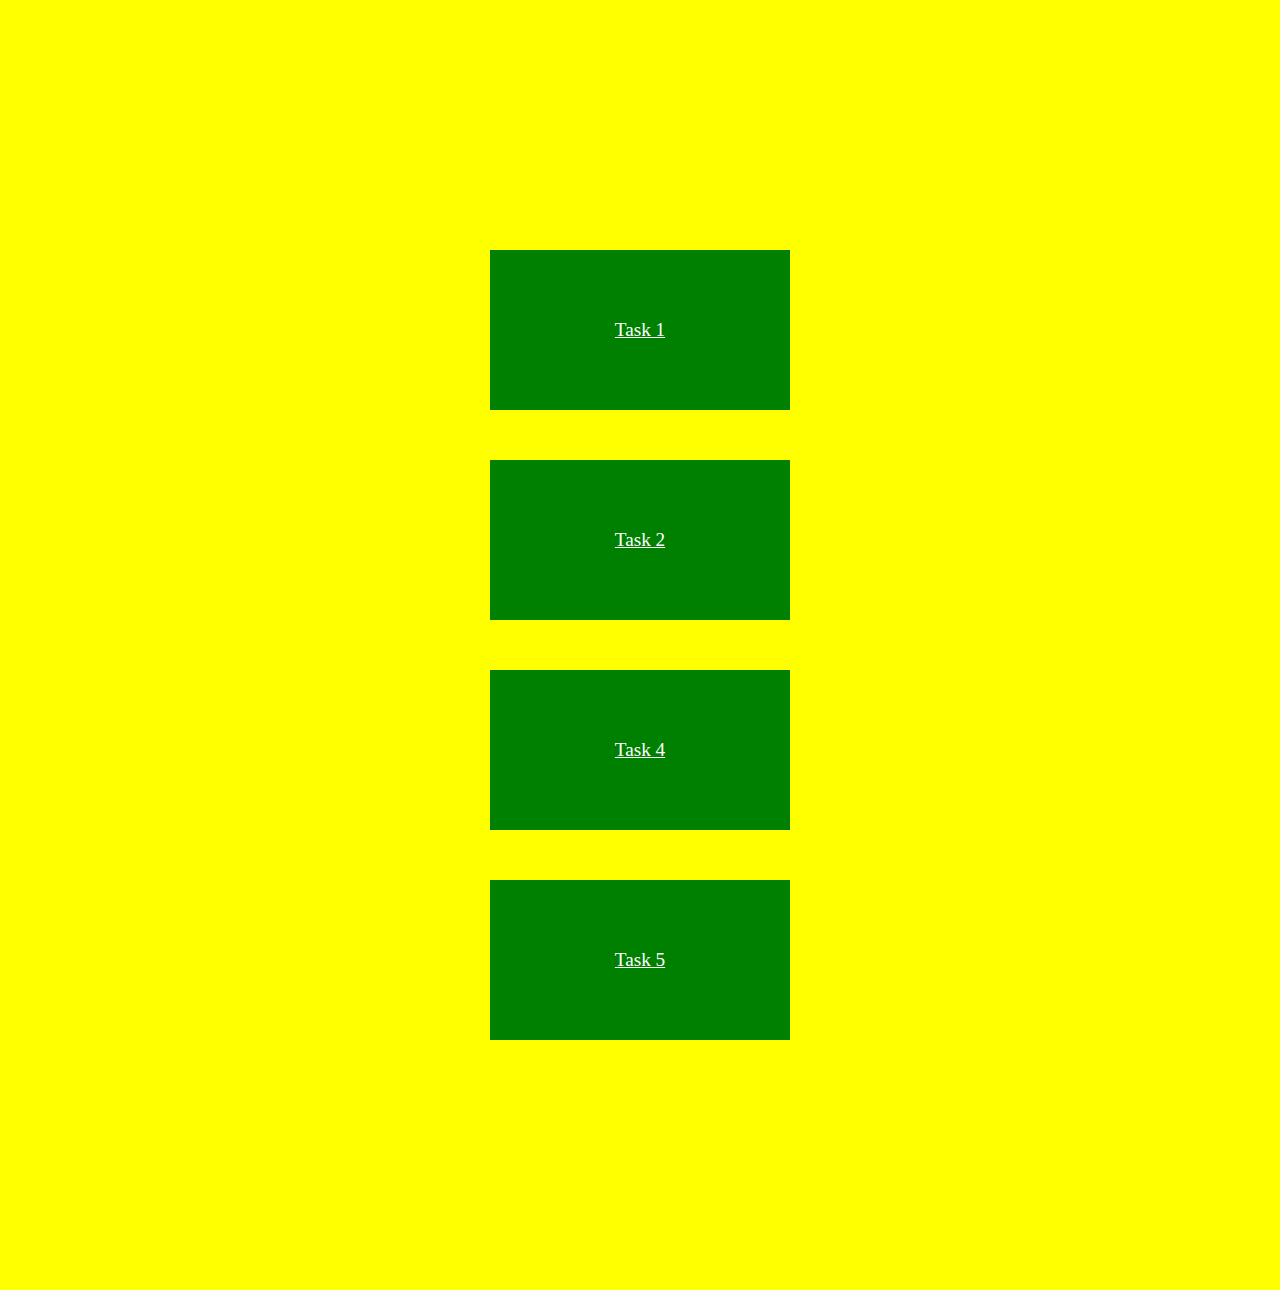
<file: index.html>
<!DOCTYPE html>
<html lang="en">
  <head>
    <meta charset="UTF-8" />
    <meta http-equiv="X-UA-Compatible" content="IE=edge" />
    <meta name="viewport" content="width=device-width, initial-scale=1.0" />
    <title>front page</title>
    <link rel="stylesheet" href="css/style.css" />
  </head>
  <body>
    <div id="container">
      <div class="boxes first">
        <a href="task-1/index.html">Task 1</a>
      </div>
      <div class="boxes second">
        <a href="task-2/index.html">Task 2</a>
      </div>
      <div class="boxes third">
        <a href="task-4/index.html">Task 4</a>
      </div>
      <div class="boxes four">
        <a href="task-5/index.html">Task 5</a>
      </div>
    </div>
  </body>
</html>
</file>
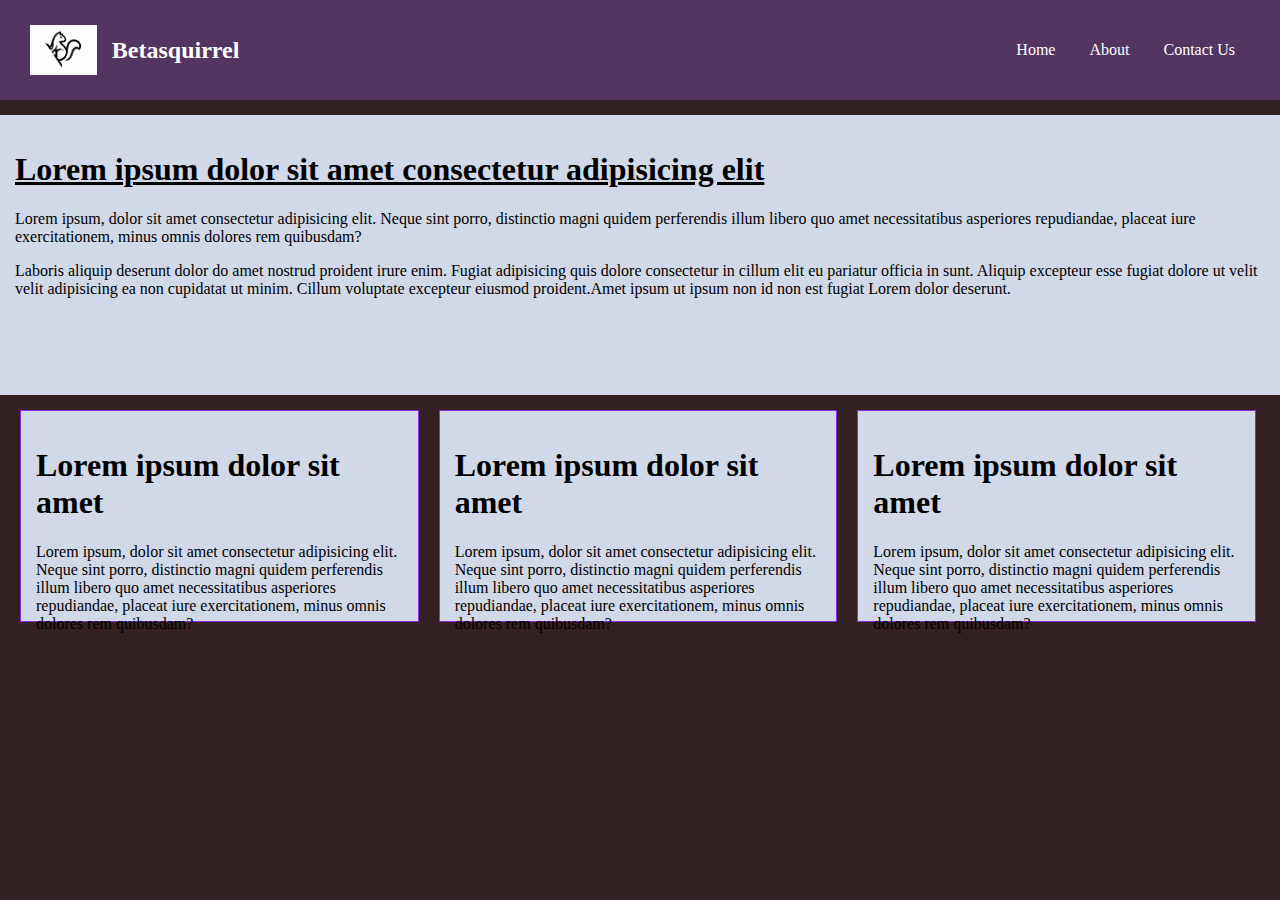
<file: task-1/index.html>
<!DOCTYPE html>
<html lang="en">
  <head>
    <meta charset="UTF-8" />
    <meta http-equiv="X-UA-Compatible" content="IE=edge" />
    <meta name="viewport" content="width=device-width, initial-scale=1.0" />
    <title>Task 1</title>
    <link rel="stylesheet" href="css/style.css" />
  </head>
  <body>
    <div id="navbar">
      <div class="left">
        <img src="images/task1.jpg" alt="logo" />
        <h2>Betasquirrel</h2>
      </div>
      <div class="right">
        <nav>
          <a href="#">Home</a>
          <a href="#">About</a>
          <a href="#">Contact Us</a>
        </nav>
      </div>
    </div>
    <div id="main-container">
      <h1>Lorem ipsum dolor sit amet consectetur adipisicing elit</h1>
      <p>
        Lorem ipsum, dolor sit amet consectetur adipisicing elit. Neque sint
        porro, distinctio magni quidem perferendis illum libero quo amet
        necessitatibus asperiores repudiandae, placeat iure exercitationem,
        minus omnis dolores rem quibusdam?
      </p>
      <p>
        Laboris aliquip deserunt dolor do amet nostrud proident irure enim.
        Fugiat adipisicing quis dolore consectetur in cillum elit eu pariatur
        officia in sunt. Aliquip excepteur esse fugiat dolore ut velit velit
        adipisicing ea non cupidatat ut minim. Cillum voluptate excepteur
        eiusmod proident.Amet ipsum ut ipsum non id non est fugiat Lorem dolor
        deserunt.
      </p>
    </div>
    <div class="boxes m-r m-l first">
      <h1>Lorem ipsum dolor sit amet</h1>
      <p>
        Lorem ipsum, dolor sit amet consectetur adipisicing elit. Neque sint
        porro, distinctio magni quidem perferendis illum libero quo amet
        necessitatibus asperiores repudiandae, placeat iure exercitationem,
        minus omnis dolores rem quibusdam?
      </p>
    </div>
    <div class="boxes m-r second">
      <h1>Lorem ipsum dolor sit amet</h1>
      <p>
        Lorem ipsum, dolor sit amet consectetur adipisicing elit. Neque sint
        porro, distinctio magni quidem perferendis illum libero quo amet
        necessitatibus asperiores repudiandae, placeat iure exercitationem,
        minus omnis dolores rem quibusdam?
      </p>
    </div>
    <div class="boxes third">
      <h1>Lorem ipsum dolor sit amet</h1>
      <p>
        Lorem ipsum, dolor sit amet consectetur adipisicing elit. Neque sint
        porro, distinctio magni quidem perferendis illum libero quo amet
        necessitatibus asperiores repudiandae, placeat iure exercitationem,
        minus omnis dolores rem quibusdam?
      </p>
    </div>
  </body>
</html>
</file>
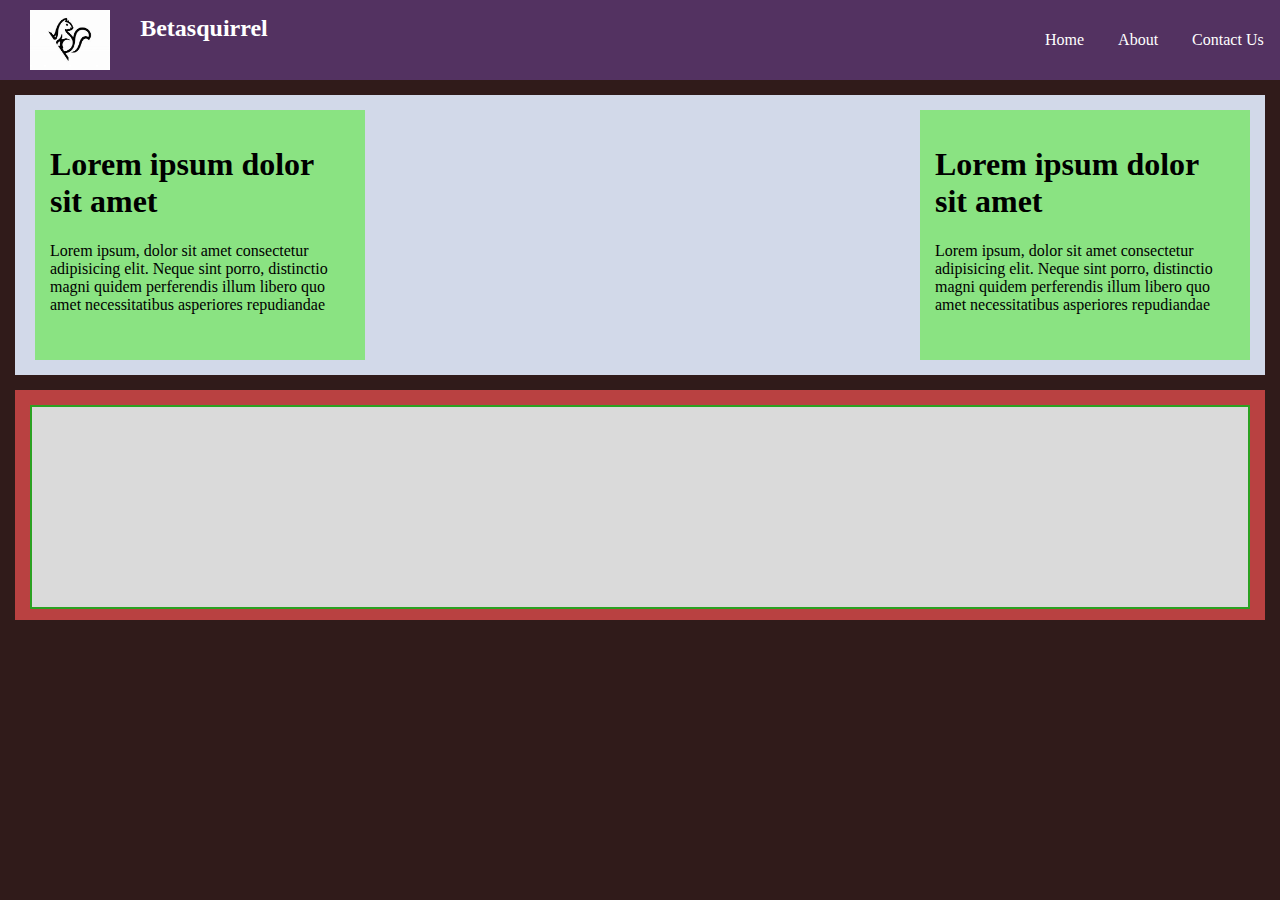
<file: task-2/index.html>
<!DOCTYPE html>
<html lang="en">
  <head>
    <meta charset="UTF-8" />
    <meta http-equiv="X-UA-Compatible" content="IE=edge" />
    <meta name="viewport" content="width=device-width, initial-scale=1.0" />
    <title>Task2</title>
    <link rel="stylesheet" href="css/style.css" />
  </head>
  <body>
    <div id="navbar">
      <div id="logo-container">
        <img src="images/task2.jpg" alt="logo" />
        <h2>Betasquirrel</h2>
      </div>
      <div id="menu-container">
        <nav>
          <a href="#">Home</a>
          <a href="#">About</a>
          <a href="#">Contact Us</a>
        </nav>
      </div>
    </div>
    <div id="main-container">
      <div class="boxes first content-1">
        <h1>Lorem ipsum dolor sit amet</h1>
        <p>
          Lorem ipsum, dolor sit amet consectetur adipisicing elit. Neque sint
          porro, distinctio magni quidem perferendis illum libero quo amet
          necessitatibus asperiores repudiandae
        </p>
      </div>
      <div class="boxes second content-2">
        <h1>Lorem ipsum dolor sit amet</h1>
        <p>
          Lorem ipsum, dolor sit amet consectetur adipisicing elit. Neque sint
          porro, distinctio magni quidem perferendis illum libero quo amet
          necessitatibus asperiores repudiandae
        </p>
      </div>
    </div>
    <div id="secondary-container">
      <div id="inner-container"></div>
    </div>
  </body>
</html>
</file>
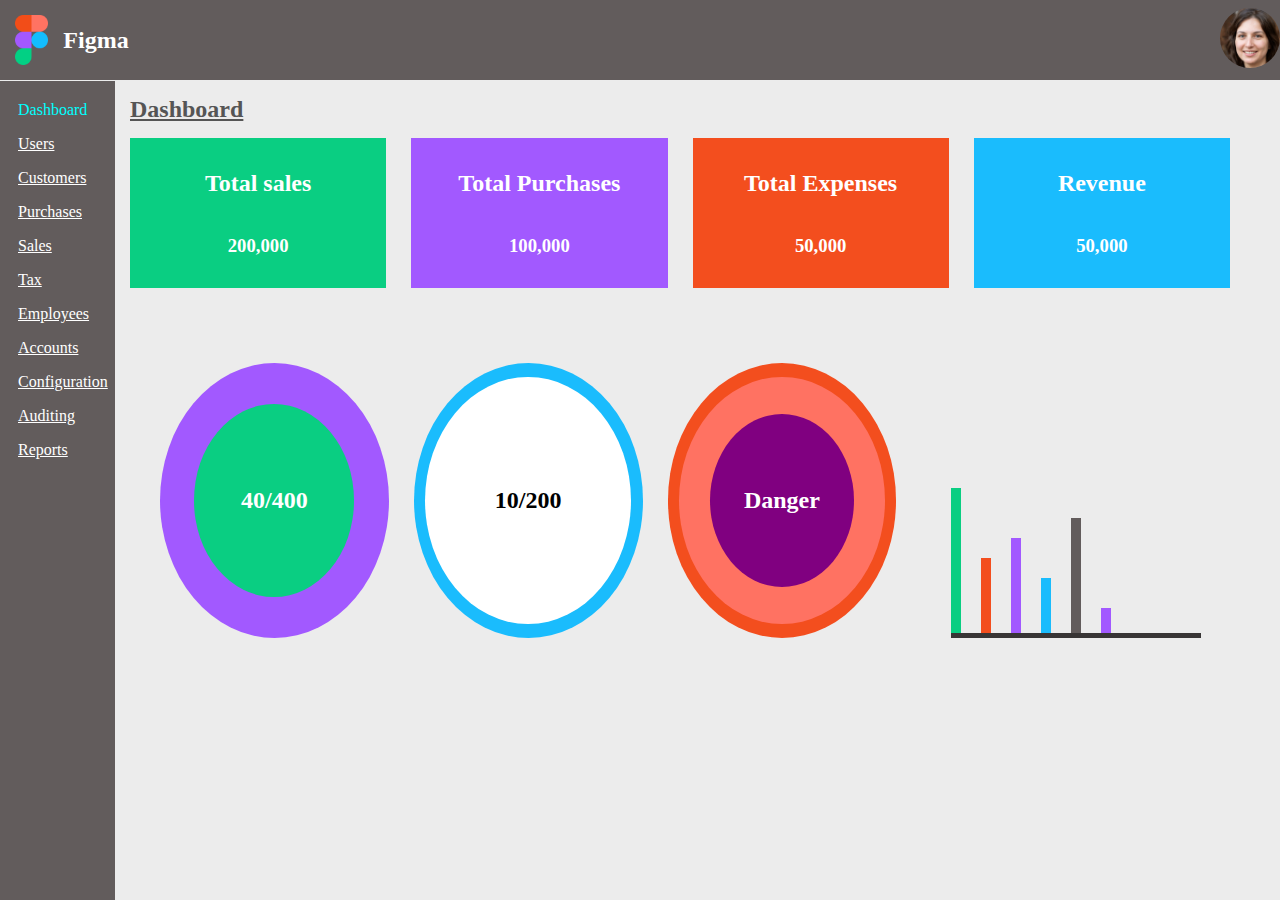
<file: task-4/index.html>
<!DOCTYPE html>
<html lang="en">
  <head>
    <meta charset="UTF-8" />
    <meta http-equiv="X-UA-Compatible" content="IE=edge" />
    <meta name="viewport" content="width=device-width, initial-scale=1.0" />
    <title>task4</title>
    <link rel="stylesheet" href="css/style.css" />
  </head>
  <body>
    <div id="navbar">
      <div id="logo-container">
        <img src="images/figma.png" alt="logo" />
        <h2>Figma</h2>
      </div>
      <div id="profile-container">
        <img src="images/profile.jpg" alt="profile " />
      </div>
    </div>
    <div class="main">
      <div id="sidebar">
        <nav>
          <a href="# " class="active">Dashboard</a>
          <a href="#">Users</a>
          <a href="#">Customers</a>
          <a href="#">Purchases</a>
          <a href="#">Sales</a>
          <a href="#">Tax</a>
          <a href="#">Employees</a>
          <a href="#">Accounts</a>
          <a href="#">Configuration</a>
          <a href="#">Auditing</a>
          <a href="#">Reports</a>
        </nav>
      </div>
      <div id="container">
        <h2>Dashboard</h2>
        <div id="tile-container">
          <div class="tile green-bg">
            <h2>Total sales</h2>
            <h3>200,000</h3>
          </div>
          <div class="tile purple-bg">
            <h2>Total Purchases</h2>
            <h3>100,000</h3>
          </div>
          <div class="tile red-bg">
            <h2>Total Expenses</h2>
            <h3>50,000</h3>
          </div>
          <div class="tile cyan-bg">
            <h2>Revenue</h2>
            <h3>50,000</h3>
          </div>
        </div>
        <div id="circle-container">
          <div class="circle purple-bg">
            <div class="inner1 green-bg">
              <h2>40/400</h2>
            </div>
          </div>
          <div class="circle cyan-bg">
            <div class="inner2">
              <h2>10/200</h2>
            </div>
          </div>
          <div class="circle red-bg">
            <div class="inner3">
              <div class="inner4">
                <h2>Danger</h2>
              </div>
            </div>
          </div>
          <div class="chart">
            <div class="bar green-bg one"></div>
            <div class="bar red-bg two"></div>
            <div class="bar purple-bg three"></div>
            <div class="bar cyan-bg four"></div>
            <div class="bar green-bg five"></div>
            <div class="bar purple-bg six"></div>
            <div class="line"></div>
          </div>
        </div>
      </div>
    </div>
  </body>
</html>
</file>
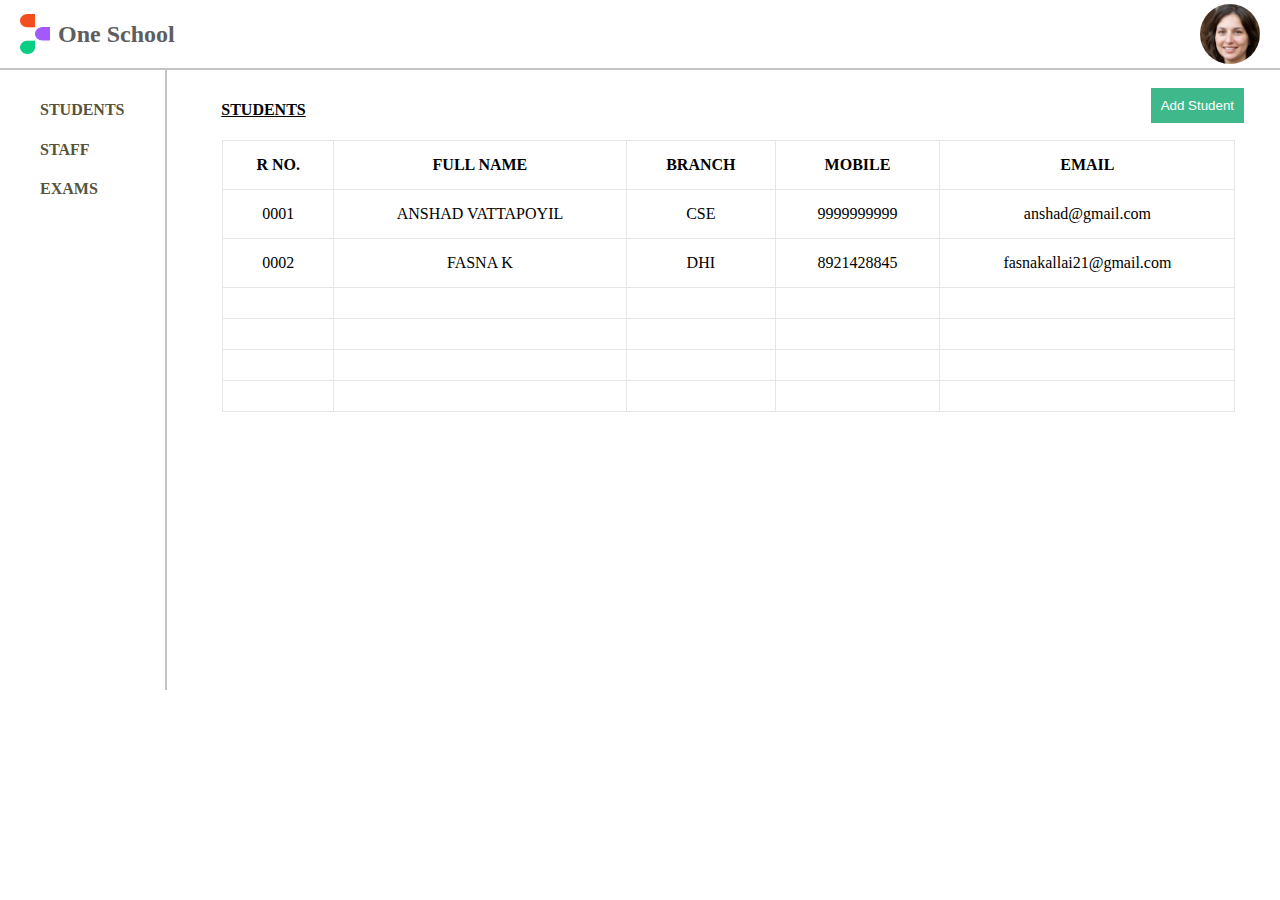
<file: task-5/index.html>
<!DOCTYPE html>
<html lang="en">
  <head>
    <meta charset="UTF-8" />
    <meta http-equiv="X-UA-Compatible" content="IE=edge" />
    <meta name="viewport" content="width=device-width, initial-scale=1.0" />
    <title>Document</title>
    <link rel="stylesheet" href="css/style.css" />
  </head>
  <body>
    <nav>
      <div class="left-nav img">
        <img src="images/logo.png" alt="logoimge" />
        <h2>One School</h2>
      </div>
      <div class="right-nav img">
        <img src="images/profile.jpg" alt="logoimge" />
      </div>
    </nav>
    <div class="main-container">
      <div class="side-container">
        <ul>
          <li><h4>STUDENTS</h4></li>
          <li><h4>STAFF</h4></li>
          <li><h4>EXAMS</h4></li>
        </ul>
      </div>
      <div class="right-container">
        <div class="second-nav">
          <div class="nav2-left">
            <h4>STUDENTS</h4>
          </div>
          <div class="nav2-right">
            <button
              class="add"
              type="button"
              onclick="document.location='/task-5/student.html'"
            >
              Add Student
            </button>
          </div>
        </div>
        <div class="main-table">
          <table>
            <tr>
              <th>R NO.</th>
              <th>FULL NAME</th>
              <th>BRANCH</th>
              <th>MOBILE</th>
              <th>EMAIL</th>
            </tr>
            <tr>
              <td>0001</td>
              <td>ANSHAD VATTAPOYIL</td>
              <td>CSE</td>
              <td>9999999999</td>
              <td>anshad@gmail.com</td>
            </tr>
            <tr>
              <td>0002</td>
              <td>FASNA K</td>
              <td>DHI</td>
              <td>8921428845</td>
              <td>fasnakallai21@gmail.com</td>
            </tr>
            <tr>
              <td></td>
              <td></td>
              <td></td>
              <td></td>
              <td></td>
            </tr>
            <tr>
              <td></td>
              <td></td>
              <td></td>
              <td></td>
              <td></td>
            </tr>
            <tr>
              <td></td>
              <td></td>
              <td></td>
              <td></td>
              <td></td>
            </tr>
            <tr>
              <td></td>
              <td></td>
              <td></td>
              <td></td>
              <td></td>
            </tr>
          </table>
        </div>
      </div>
    </div>
  </body>
</html>
</file>
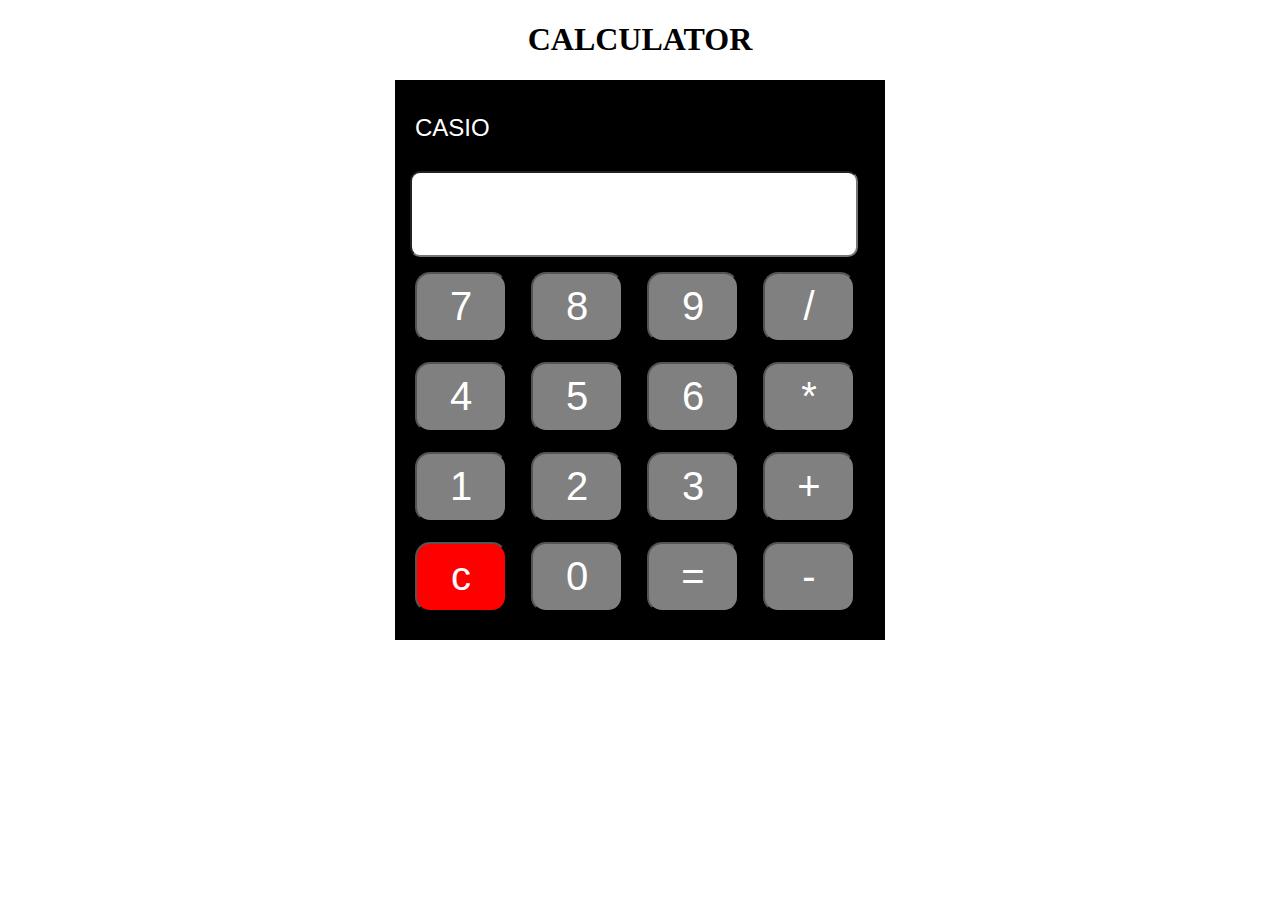
<file: task-6/index.html>
<!DOCTYPE html>
<html lang="en">
  <head>
    <meta charset="UTF-8" />
    <meta http-equiv="X-UA-Compatible" content="IE=edge" />
    <meta name="viewport" content="width=device-width, initial-scale=1.0" />
    <link rel="stylesheet" href="style.css" />
    <title>Calculator</title>
  </head>
  <body>
    <h1>CALCULATOR</h1>
    <div class="container">
      <form action="">
        <p>CASIO</p>
        <input type="text" id="screen" />
        <br />
        <input
          class="button number"
          type="button"
          value="7"
          onclick="btnclick(value)"
        />
        <input
          class="button number"
          type="button"
          value="8"
          onclick="btnclick(value)"
        />
        <input
          class="button number"
          type="button"
          value="9"
          onclick="btnclick(value)"
        />
        <input
          class="button operator"
          type="button"
          value="/"
          onclick="btnclick(value)"
        />
        <br />
        <input
          class="button number"
          type="button"
          value="4"
          onclick="btnclick(value)"
        />
        <input
          class="button number"
          type="button"
          value="5"
          onclick="btnclick(value)"
        />
        <input
          class="button number"
          type="button"
          value="6"
          onclick="btnclick(value)"
        />
        <input
          class="button operator"
          type="button"
          value="*"
          onclick="btnclick(value)"
        />
        <br />
        <input
          class="button number"
          type="button"
          value="1"
          onclick="btnclick(value)"
        />
        <input
          class="button number"
          type="button"
          value="2"
          onclick="btnclick(value)"
        />
        <input
          class="button number"
          type="button"
          value="3"
          onclick="btnclick(value)"
        />
        <input
          class="button operator"
          type="button"
          value="+"
          onclick="btnclick(value)"
        />
        <br />
        <input
          class="button clear"
          type="button"
          value="c"
          onclick="clear screen"
        />
        <input
          class="button number"
          type="button"
          value="0"
          onclick="btnclick(value)"
        />
        <input class="button result" type="button" value="=" />
        <input
          class="button operator"
          type="button"
          value="-"
          onclick="btnclick(value)"
        />
        <br />
      </form>
    </div>

    <script src="calc.js"></script>
  </body>
</html>
</file>
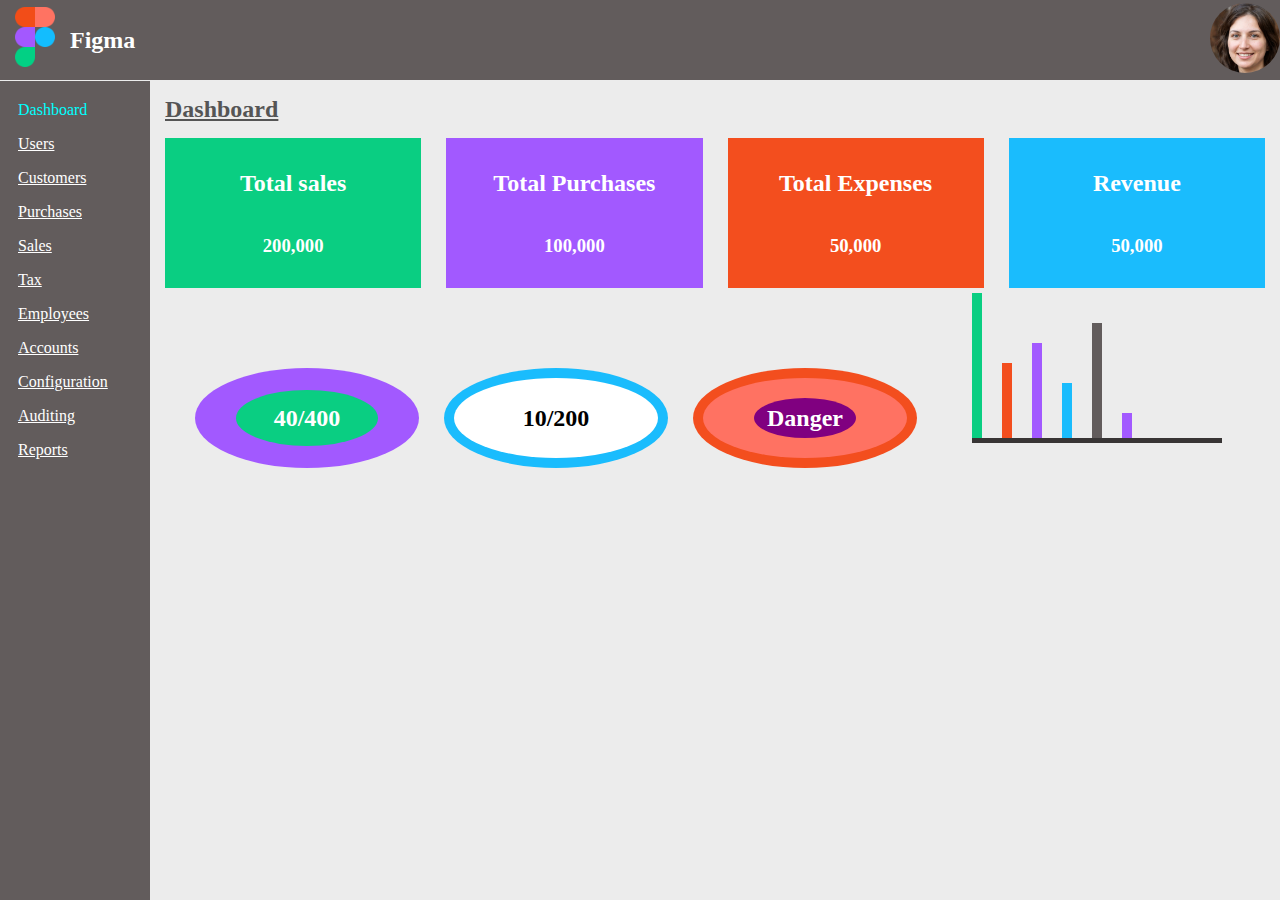
<file: task4/index.html>
<!DOCTYPE html>
<html lang="en">
  <head>
    <meta charset="UTF-8" />
    <meta http-equiv="X-UA-Compatible" content="IE=edge" />
    <meta name="viewport" content="width=device-width, initial-scale=1.0" />
    <title>task4</title>
    <link rel="stylesheet" href="css/task4.css" />
  </head>
  <body>
    <div id="navbar">
      <div id="logo-container">
        <img src="images/figma.png" alt="logo" />
        <h2>Figma</h2>
      </div>
      <div id="profile-container">
        <img src="images/profile.jpg" alt="profile " />
      </div>
    </div>
    <div class="main">
      <div id="sidebar">
        <nav>
          <a href="# " class="active">Dashboard</a>
          <a href="#">Users</a>
          <a href="#">Customers</a>
          <a href="#">Purchases</a>
          <a href="#">Sales</a>
          <a href="#">Tax</a>
          <a href="#">Employees</a>
          <a href="#">Accounts</a>
          <a href="#">Configuration</a>
          <a href="#">Auditing</a>
          <a href="#">Reports</a>
        </nav>
      </div>
      <div id="container">
        <h2>Dashboard</h2>
        <div id="tile-container">
          <div class="tile green-bg">
            <h2>Total sales</h2>
            <h3>200,000</h3>
          </div>
          <div class="tile purple-bg">
            <h2>Total Purchases</h2>
            <h3>100,000</h3>
          </div>
          <div class="tile red-bg">
            <h2>Total Expenses</h2>
            <h3>50,000</h3>
          </div>
          <div class="tile cyan-bg">
            <h2>Revenue</h2>
            <h3>50,000</h3>
          </div>
        </div>
        <div id="circle-container">
          <div class="circle purple-bg">
            <div class="inner1 green-bg">
              <h2>40/400</h2>
            </div>
          </div>
          <div class="circle cyan-bg">
            <div class="inner2">
              <h2>10/200</h2>
            </div>
          </div>
          <div class="circle red-bg">
            <div class="inner3">
              <div class="inner4">
                <h2>Danger</h2>
              </div>
            </div>
          </div>
          <div class="chart">
            <div class="bar green-bg one"></div>
            <div class="bar red-bg two"></div>
            <div class="bar purple-bg three"></div>
            <div class="bar cyan-bg four"></div>
            <div class="bar green-bg five"></div>
            <div class="bar purple-bg six"></div>
            <div class="line"></div>
          </div>
        </div>
      </div>
    </div>
  </body>
</html>
</file>
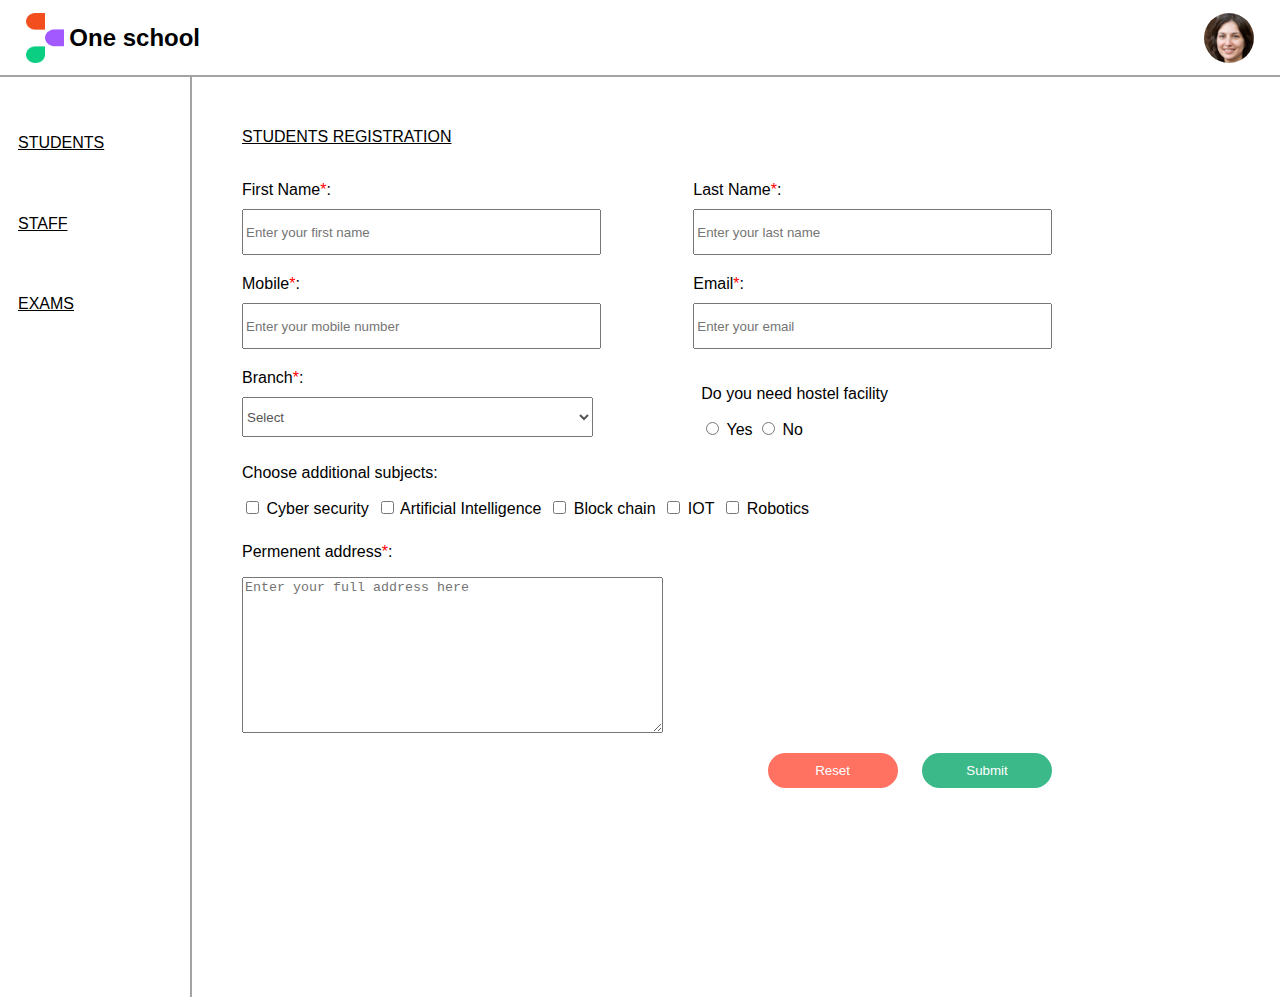
<file: task-5/admission.html>
<!DOCTYPE html>
<html lang="en">
  <head>
    <meta charset="UTF-8" />
    <meta http-equiv="X-UA-Compatible" content="IE=edge" />
    <meta name="viewport" content="width=device-width, initial-scale=1.0" />
    <link rel="stylesheet" href="css/admission.css" />
    <title>Application</title>
  </head>
  <body>
    <nav>
      <div id="nav-left">
        <img src="images/logo.png" alt="logo" />
        <h2>One school</h2>
      </div>
      <div id="nav-right"><img src="images/profile.jpg" alt="profile" /></div>
    </nav>
    <div id="main-container">
      <div id="side-container">
        <ul>
          <li><h4>STUDENTS</h4></li>
          <li><h4>STAFF</h4></li>
          <li><h4>EXAMS</h4></li>
        </ul>
      </div>
      <div id="sub-main">
        <div id="main">
          <div id="form-h"><h4>STUDENTS REGISTRATION</h4></div>
          <form action="#">
            <div class="form-sec-1">
              <div class="form-sec-1-left">
                <div class="sec-1-name">
                  <label for="name">First Name<span>*</span>:</label>
                </div>
                <div class="input-div">
                  <input
                    type="text"
                    id="name"
                    placeholder="Enter your first name"
                  />
                </div>
              </div>
              <div class="form-sec-1-right">
                <div class="sec-1-last">
                  <label for="lastname">Last Name<span>*</span>:</label>
                </div>
                <div>
                  <input
                    type="text"
                    id="lastname"
                    placeholder="Enter your last name"
                  />
                </div>
              </div>
            </div>
            <div class="form-sec-2">
              <div class="form-sec-2-left">
                <div class="sec-2-mobile">
                  <label for="mobile">Mobile<span>*</span>:</label>
                </div>
                <div>
                  <input
                    type="tel"
                    id="mobile"
                    placeholder="Enter your mobile number"
                  />
                </div>
              </div>
              <div class="form-sec-2-right">
                <div class="sec-2-email">
                  <label for="email">Email<span>*</span>:</label>
                </div>
                <div>
                  <input
                    type="email"
                    id="email"
                    placeholder="Enter your email"
                  />
                </div>
              </div>
            </div>
            <div class="form-sec-3">
              <div class="form-sec-3-left">
                <div class="sec-3-branch">
                  <label for="mobile">Branch<span>*</span>:</label>
                </div>
                <div>
                  <select name="Branch" id="Branch">
                    <option value="Select" disabled selected>Select</option>
                    <option value="Mechanical">Mechanical</option>
                    <option value="Civil">Civil</option>
                    <option value="Aeronautical">Aeronautical</option>
                    <option value="Computer science">Computer science</option>
                  </select>
                </div>
              </div>
              <div class="form-sec-3-right">
                <div>
                  <p>Do you need hostel facility</p>
                </div>
                <div>
                  <input type="radio" id="yes" name="hostel" value="yes" />
                  <label for="yes">Yes</label>
                  <input type="radio" id="no" name="hostel" value="no" />
                  <label for="no">No</label>
                </div>
              </div>
            </div>
            <div class="check-box">
              <div><p>Choose additional subjects:</p></div>
              <div class="check">
                <div>
                  <input
                    type="checkbox"
                    id="cyber"
                    name="cyber"
                    value="cyber"
                  />
                  <label for="Cyber">Cyber security</label>
                </div>
                <div>
                  <input
                    type="checkbox"
                    id="Artificial Intelligence"
                    name="Artificial Intelligence"
                    value="Artificial Intelligence"
                  />
                  <label for="Artificial Intelligence">
                    Artificial Intelligence</label
                  >
                </div>
                <div>
                  <input
                    type="checkbox"
                    id="Block chain"
                    name="Block chain"
                    value="Block chain"
                  />
                  <label for="Block chain"> Block chain</label>
                </div>
                <div>
                  <input type="checkbox" id="IOT" name="IOT" value="IOT" />
                  <label for="IOT">IOT</label>
                </div>
                <div>
                  <input
                    type="checkbox"
                    id="Robotics"
                    name="Robotics"
                    value="Robotics"
                  />
                  <label for="Robotics"> Robotics</label>
                </div>
              </div>
            </div>
            <div class="address">
              <div><p>Permenent address<span>*</span>:</p></div>
              <div>
                <textarea
                  name="address"
                  id="address"
                  cols="50"
                  rows="10"
                  placeholder="Enter your full address here"
                ></textarea>
              </div>
            </div>
            <div class="btn">
              <input type="reset" value="Reset" />
              <input type="submit" value="Submit" />
            </div>
          </form>
        </div>
      </div>
    </div>
  </body>
</html>
</file>
<file: css/style.css>
body {
  background-color: yellow;
  margin: 0 auto;
  justify-content: center;
  display: flex;
  align-items: center;
  padding: 200px;
}
#main-container {
  background-color: #d1d8e8;
  height: 250px;
  width: 350px;
  border: 2px solid green;
  justify-content: space-between;
}
.boxes {
  margin: 50px;
  display: flex;
  flex-direction: column;
  align-items: center;
  justify-content: center;
}
a {
  color: white;
  height: 160px;
  width: 300px;
  background-color: green;
  text-decoration: underline;
  flex-direction: column;
  font-size: larger;
  justify-content: center;
  display: flex;
  align-items: center;
}
</file>
<file: task-1/css/style.css>
body {
  background-color: #332121;
  margin: 0 auto;
}
#navbar {
  background-color: #543561;
  height: 70px;
  margin-bottom: 15px;
  display: flex;
  align-items: center;
  justify-content: space-between;
}
#main-container {
  background-color: #d1d8e8;
  height: 250px;
  margin-bottom: 15px;
}
.boxes {
  background-color: #d1d8e8;
  height: 180px;
  border: 1px solid blueviolet;
  width: calc((100vw / 3) - 60px);
  float: left;
  margin-bottom: 15px;
}
.m-l {
  margin-left: 20px;
}
.m-r {
  margin-right: 20px;
}
div {
  padding: 15px;
}
#main-container h1 {
  text-decoration: underline;
}
.left {
  float: left;
  display: flex;
  justify-content: center;
  align-items: center;
}
.right {
  float: right;
}
.left img {
  height: 50px;
  padding-right: 15px;
}
.left h2 {
  display: inline;
  color: white;
}
.right a {
  color: white;
  padding: 15px;
  text-decoration: none;
}
@media only screen and (max-width: 620px) {
  .right a {
    display: none;
  }
  .boxes {
    width: calc(100vw - 40px);
    margin: 0 5px 5px 5px;
    height: auto;
  }
  #main-container {
    height: auto;
  }
}
@media only screen and (min-width: 621px) and (max-width: 900px) {
  .right a {
    display: none;
  }
  .boxes.first {
    width: calc(100vw - 15px);
    margin-left: 0;
    margin-right: 0;
  }
  .boxes.second,
  .boxes.third {
    width: calc((100vw / 2) - 45px);
  }
  #main-container {
    height: auto;
  }
}
</file>
<file: task-2/css/style.css>
body {
  background-color: #301b1a;
  margin: 0;
}
#navbar {
  background-color: #533261;
  height: 80px;
  margin-bottom: 15px;
  display: flex;
  align-items: center;
  justify-content: space-between;
}
#logo-container {
  width: 300px;
  float: left;
  display: flex;
  justify-content: flex-start;
  padding: 15px;
}
#logo-container img {
  height: 60px;
  margin-right: 15px;
  padding: 15px;
}
#logo-container h2 {
  display: inline-block;
  color: white;
}
#menu-container {
  width: 250px;
  float: right;
}
#menu-container a {
  color: white;
  text-decoration: none;
  padding: 15px;
}
#main-container {
  background-color: #d2d9e9;
  height: 250px;
  margin: 15px;
  padding: 15px;
  display: flex;
  justify-content: space-between;
}
.boxes {
  background-color: #8ae382;
  width: 300px;
  padding: 15px;
  float: left;
}
#secondary-container {
  background-color: #b94141;
  height: 200px;
  margin: 0 15px 15px 15px;
  padding: 15px;
}
#inner-container {
  background-color: #dadada;
  height: 200px;
  margin-bottom: 15px;
  border: 2px solid #2ca122;
  overflow-x: hidden;
  overflow-y: auto;
}
.first {
  margin-right: 40px;
  margin-left: 5px;
}
.second {
  margin-left: 70px;
}
.left {
  float: left;
  display: flex;
  align-self: center;
}
.right {
  float: right;
  display: flex;
  align-self: center;
}
.left img {
  height: 50px;
  padding: 15px;
}
.left h2 {
  display: inline;
  color: white;
}
.right a {
  color: white;
  padding: 10px;
  display: inline;
  text-decoration: none;
}
@media only screen and (max-width: 621) {
  .menu-container a {
    display: none;
  }
  .boxes {
    width: calc(100% - 30px);
    margin-bottom: 15px;
  }
  .boxes:last-child {
    margin-bottom: 0;
  }
  #main-container {
    display: block;
    height: auto;
  }
}
</file>
<file: task-4/css/style.css>
body {
  background-color: #ececec;
  margin: 0 auto;
}
#navbar {
  background-color: #625c5c;
  height: 80px;
  display: flex;
  align-items: center;
  justify-content: space-between;
  border-bottom: 1px solid #ececec;
}
#logo-container {
  height: 30px;
  float: left;
  display: flex;
  align-items: center;
  justify-content: flex-start;
  padding: 15px;
}
#logo-container img {
  height: 50px;
  margin-right: 15px;
}
#logo-container h2 {
  display: inline-block;
  color: white;
}
#profile-container {
  width: auto;
  float: right;
}
#profile-container > img {
  height: 60px;
  border-radius: 50%;
}
.main {
  height: calc(100vh - 81px);
  width: 100%;
  position: relative;
}
#sidebar {
  background-color: #625c5c;
  height: 100%;
  width: 115px;
  float: left;
}
#container > h2 {
  color: #555;
  margin: 0 0 15px 0;
  text-decoration: underline;
}
#container {
  padding: 15px;
  float: left;
  width: calc(100vw - 180px);
}
.green-bg {
  background-color: #0ace82;
}
.purple-bg {
  background-color: #a259ff;
}
.red-bg {
  background-color: #f34e1e;
}
.cyan-bg {
  background-color: #1abcfd;
}
#tile-container,
#circle-container {
  display: flex;
}
#circle-container {
  border-radius: 50%;
}
#tile-container {
  margin-bottom: 60px;
}
.tile {
  height: 150px;
  width: calc(100% / 4);
}
.tile h2,
.tile h3 {
  color: white;
}
.tile,
.circle,
.chart {
  width: calc((100%) / 4);
  display: flex;
  flex-direction: column;
  justify-content: center;
  align-items: center;
  margin-bottom: 15px;
}
#tile-container > div,
#circle-container > div {
  margin-right: 15px;
}
#tile-container > div:last-child,
#circle-container > div:last-child {
  margin-right: 0;
}
.circle,
.chart {
  height: calc((100vw - 180px) / 4);
}
.circle {
  border-radius: 50%;
}
#circle-container {
  margin-right: 50px;
  margin-left: 30px;
}
#tile-container > div,
#circle-container > div {
  margin-right: 25px;
}
#tile-container > div:last-child,
#circle-container > div:last-child {
  margin-right: 0;
}
#sidebar nav {
  display: flex;
  flex-direction: column;
  color: white;
  padding: 20px 10px 10px 10px;
}
#sidebar nav a {
  color: white;
  padding: 8px;
}
#sidebar nav a.active {
  text-decoration: none;
  color: aqua;
}
#sidebar nav a:first-child {
  padding-top: 0;
}
.inner1 {
  width: 70%;
  height: 70%;
  border-radius: 50%;
  display: flex;
  justify-content: center;
  align-items: center;
}
.inner1 h2,
.inner4 h2 {
  color: white;
}
.inner2 {
  width: 90%;
  height: 90%;
  border-radius: 50%;
  display: flex;
  justify-content: center;
  align-items: center;
  background-color: white;
}
.inner2 h2 {
  color: black;
}
.inner3 {
  width: 90%;
  height: 90%;
  border-radius: 50%;
  display: flex;
  justify-content: center;
  align-items: center;
  background-color: #ff7262;
}
.inner4 {
  width: 70%;
  height: 70%;
  border-radius: 50%;
  display: flex;
  justify-content: center;
  align-items: center;
  background-color: purple;
}
.bar {
  height: 100%;
  width: 10px;
  position: absolute;
}
.chart {
  position: relative;
  display: block;
  margin-left: 30px;
  margin-bottom: 25px;
}
.chart div {
  bottom: 0;
}
.one {
  left: 0;
  height: 150px;
}
.two {
  left: 30px;
  height: 80px;
}
.three {
  left: 60px;
  height: 100px;
}
.four {
  left: 90px;
  height: 60px;
}
.five {
  left: 120px;
  height: 120px;
  background-color: #625c5c;
}
.six {
  left: 150px;
  height: 30px;
}
.line {
  width: 250px;
  height: 5px;
  background-color: rgb(56, 53, 53);
  position: absolute;
}
</file>
<file: task-5/css/style.css>
body {
  margin: 0 auto;
  background-color: #ffffff;
}
nav {
  height: 68px;
  background-color: #ffffff;
  display: flex;
  justify-content: space-between;
  padding: 0 20px;
  border-bottom: #c4c4c4 solid 2px;
}
.left-nav {
  height: 50px;
  float: left;
  display: flex;
  background-color: #ffffff;
  align-self: center;
}
.left-nav img {
  height: 40px;
  width: 30px;
  align-self: center;
}
.left-nav h2 {
  color: #5e5e5e;
  padding: 0 8px;
  align-self: center;
}
.right-nav {
  float: right;
  align-self: center;
  justify-content: space-between;
  background-color: #ffffff;
}
.right-nav img {
  height: 60px;
  width: 60px;
  border-radius: 50%;
  float: right;
  justify-content: space-between;
}
.main-container {
  background-color: #ffffff;
  display: flex;
}
.side-container {
  background-color: #ffffff;
  height: 600px;
  width: calc(13%);
  padding: 10px;
  float: left;
  border-right: #c4c4c4 solid 2px;
}
li {
  padding-left: 30px;
  padding-bottom: 0px;
  color: #55533a;
}
ul {
  padding: 0;
}
a {
  color: #5e5e5e;
}
.right-container {
  background-color: #ffffff;
  width: 100%;
}
.second-nav {
  height: 50px;
  width: 100%;
  background-color: #ffffff;
  float: left;
  display: flex;
  padding: 10px;
  align-self: center;
}
.nav2-left {
  margin-left: 4%;
  text-decoration: underline;
}
.nav2-right {
  padding: 10px;
  align-self: center;
  margin-left: 75%;
}
button {
  padding: 10px;
  background-color: #3fb98c;
  color: #ffffff;
  border: 0;
}
tr,
td,
th {
  border: 1px solid #e6e6e6;
  tab-size: 20px;
  text-align: center;
  padding: 15px;
}
table {
  align-self: center;
  width: 91%;
  margin-left: 5%;
  border-collapse: collapse;
}
@media only screen and (max-width: 770px) {
  .side-container {
    display: none;
    width: 0px;
  }
  .main-container {
    width: 100vw;
    height: 100vh;
    display: flex;
  }
  .main-table {
    overflow: auto;
    justify-content: center;
    width: 100%;
    align-self: center;
  }
  .nav2-right {
    margin-left: 45%;
  }
  button {
    width: 25vw;
  }
}
</file>
<file: task-6/style.css>
h1 {
  text-align: center;
}
.container {
  width: 470px;
  height: 540px;
  background-color: black;
  margin: auto;
  padding: 10px;
}
p {
  margin-left: 10px;
  color: white;
  font-size: 1.5rem;
  font-family: "Franklin Gothic Medium", "Arial Narrow", Arial, sans-serif;
}
#screen {
  background-color: white;
  height: 80px;
  width: 440px;
  margin: 5px;
  font-size: 4rem;
  text-align: right;
  border-radius: 10px;
}
.button {
  background-color: grey;
  color: white;
  width: 92px;
  height: 70px;
  font-size: 2.5rem;
  margin: 10px;
  border-radius: 15px;
}
.clear {
  background-color: red;
}
.operator {
  background-color: grey;
}
.button:hover {
  border: 5px solid greenyellow;
}
</file>
<file: task4/css/task4.css>
body {
    background-color: #ECECEC;
    margin: 0 auto;
}
#navbar {
    background-color: #625C5C;
    height: 80px;
    display: flex;
    align-items: center;
    justify-content: space-between;
    margin-bottom: 1px ;
}
#logo-container {
    height: 50;
    float: left;
    display: flex;
    justify-content: flex-start;
    padding: 15px;
}
#logo-container img {
    height: 60px;
    margin-right: 15px;
}
#logo-container h2 {
    display: inline-block;
    color: white;
    }
#profile-container {
    width: auto;
    float: right;
}
#profile-container > img {
    height: 70px;
    border-radius: 50%;
}
.main {
    height: calc(100vh - 81px);
    width: 100%;
    position: relative;
    overflow: hidden;
}
#sidebar {
    background-color: #625C5C;
    height: 100%;
    width: 150px;
    float: left
}
#container > h2 {
color: #555;
margin: 0 0 15px 0;
text-decoration: underline;
}
#container {
    padding: 15px;
    height: 500px;
    float: left;
    width: calc(100vw - 180px);

}
.green-bg {
    background-color: #0ACE82;
}
.purple-bg {
    background-color: #A259FF;

}
.red-bg {
    background-color: #F34E1E;
}
.cyan-bg {
    background-color: #1ABCFD;

}
#tile-container,
#circle-container
{
    display: flex;
    border-radius: 50%;
}
#tile-container {
    margin-bottom: 80px;
}
.tile 
{
    height: 150px;
    width: calc(100% / 4);
    display: flex;
    flex-direction: column;
    justify-content: center;
    align-items: center;
}
.circle
{
    height: 80px;
    width: calc(100% / 5);
    display: flex;
    flex-direction: column;
    justify-content: center;
    align-items: center;
    padding: 10px;
    margin-right: 50px;
}
.circle {
    height: calc((100vw -180px)/ 6) ;
}
.circle {
    border-radius: 50%;
}
.tile h2,
.tile h3 {
    color: white;
}
#circle-container {
    margin-right: 50px;
    margin-left: 30px;
}
#tile-container > div ,
#circle-container > div {
    margin-right: 25px;
}

#tile-container > div:last-child ,
#circle-container > div:last-child {
    margin-right: 0;
}
#sidebar nav {
    display: flex;
    flex-direction: column;
    color: white;
    padding: 20px 10px 10px 10px;
}
#sidebar nav a {
    color: white;
    padding: 8px;
}
#sidebar nav a.active {
    text-decoration: none;
    color: aqua;
}
#sidebar nav a:first-child {
    padding-top: 0;
}
.inner1 {
    width: 70%;
    height: 70%;
    border-radius: 50%;
    display: flex;
    justify-content: center;
    align-items: center;
}
.inner1 h2 ,
.inner4 h2 {
    color: white;
}
.inner2 {
    width: 100%;
    height: 100%;
    border-radius: 50%;
    display: flex;
    justify-content: center;
    align-items: center;
    background-color: white;
}
.inner2 h2 {
    color: black;
}
.inner3 {
    width: 100%;
    height: 100%;
    border-radius: 50%;
    display: flex;
    justify-content: center;
    align-items: center;
    background-color: #ff7262;
}
.inner4 {
    width: 50%;
    height: 50%;
    border-radius: 50%;
    display: flex;
    justify-content: center;
    align-items: center;
    background-color: purple;
}
.bar {
    height: 100%;
    width: 10px;
    position: absolute;
}
.chart {
    position: relative;
    display: block;
    margin-left: 30px;
    margin-bottom: 25px;
}
.chart div {
    bottom: 0;
}
.one {
    left: 0;
    height: 150px;
}
.two {
    left: 30px;
    height: 80px;
}
.three {
    left: 60px;
    height: 100px;
}
.four {
    left: 90px;
    height: 60px;
}
.five {
    left: 120px;
    height: 120px;
    background-color: #625C5C;
}
.six {
    left: 150px;
    height: 30px;
}
.line {
    width: 250px;
    height: 5px;
    background-color: rgb(56,53,53);
    position: absolute;
}
</file>
<file: task-5/css/admission.css>
body {
  margin: 0%;
  width: 100%;
  font-family: sans-serif;
}
nav {
  width: 100%;
  height: 75px;
  background-color: #fff;
  display: flex;
  justify-content: space-between;
  /* border-bottom: 2px solid rgb(163, 163, 163); */
}
#nav-left,
#nav-right {
  display: flex;
  align-items: center;
  padding: 0 26px;
}
#nav-left img {
  height: 50px;
}
#nav-right img {
  height: 50px;
  float: right;
  border-radius: 50%;
}
h2 {
  padding-left: 5px;
}
/* navbar over */
#main-container {
  height: 100%;
  width: 100%;
  border-top: 2px solid rgb(163, 163, 163);
  display: flex;
}
ul {
  list-style-type: none;
  padding-left: 8px;
}
#side-container {
  width: 170px;
  height: 100vh;
  border-right: 2px solid rgb(163, 163, 163);
  padding: 10px;
  display: flex;
}
li {
  padding: 10px 0;
}
h4 {
  font-weight: 100;
  text-decoration: underline;
}
/* sidebar over */
#sub-main {
  width: calc(100% - 200px);
}
#main {
  padding-left: 50px;
  padding-top: 30px;
  width: 75%;
}
.form-sec-1,
.form-sec-2,
.form-sec-3 {
  display: flex;
  justify-content: space-between;
}
.form-sec-3-right {
  width: 27.4vw;
}
.radio-1 {
  display: flex;
}
span {
  color: red;
}
.sec-1-name,
.sec-1-last,
.sec-2-mobile,
.sec-2-email,
.sec-3-branch {
  margin-bottom: 10px;
}
input[type="text"] {
  width: 27.4vw;
  height: 40px;
}
input[type="tel"] {
  width: 27.4vw;
  height: 40px;
}
input[type="email"] {
  width: 27.4vw;
  height: 40px;
}
.form-sec-2,
.form-sec-3 {
  margin-top: 20px;
}
.form-sec-1 {
  margin-top: 35px;
}
select {
  width: 27.4vw;
  height: 40px;
  color: #555555;
}
.address,
.check-box {
  margin-top: 25px;
}
.btn {
  margin-left: 70%;
  margin-top: 2%;
}
input[type="reset"],
input[type="submit"] {
  height: 35px;
  width: 130px;
  border-radius: 20px;
  border: 0px;
  font-weight: 300;
  text-decoration: none;
}
input[type="reset"] {
  background-color: rgb(255, 114, 97);
  margin-right: 20px;
  color: #fff;
}
input[type="submit"] {
  background-color: rgb(59, 185, 137);
  color: #fff;
}
.check {
  width: 70%;
  display: flex;
  justify-content: space-between;
}
/* done */
@media screen and (max-width: 1500px) {
  .btn {
    margin-left: 60%;
    text-align: end;
  }
}
@media screen and (max-width: 1200px) {
  .form-sec-1,
  .form-sec-2,
  .form-sec-3 {
    display: flex;
    justify-content: space-between;
    flex-wrap: wrap;
  }
  .btn {
    margin-left: 20%;
    text-align: end;
  }
}
@media screen and (max-width: 820px) {
  #side-container {
    width: 97px;
  }
  #main {
    padding-left: 16px;
    width: auto;
  }
  .btn {
    text-align: end;
  }
}
@media screen and (max-width: 576px) {
  .btn {
    margin: auto;
    margin-top: 15px;
    text-align: center;
    margin-bottom: 25px;
  }
  #main {
    width: 100%;
    padding-left: 0;
  }
  #side-container {
    display: none;
  }
  #sub-main {
    width: 100%;
  }
  .form-sec-1,
  .form-sec-2,
  .form-sec-3 {
    padding: 0 20px;
  }
  .form-sec-1-left {
    width: 100%;
    margin-bottom: 10px;
  }
  input[type="text"] {
    width: 98%;
    height: 40px;
  }
  .form-sec-1-right {
    width: 100%;
  }
  .form-sec-2-left {
    width: 100%;
    margin-bottom: 10px;
  }
  input[type="tel"] {
    width: 98%;
    height: 40px;
  }
  .form-sec-2-right {
    width: 100%;
  }
  input[type="email"] {
    width: 98%;
    height: 40px;
  }
  .form-sec-3-left {
    width: 100%;
    margin-bottom: 10px;
  }
  select {
    width: 100%;
    height: 40px;
  }
  .check-box,
  .address,
  .btn {
    padding: 0 20px;
  }
  textarea {
    width: 90%;
  }
  .check {
    flex-direction: column;
  }
  #form-h {
    padding-left: 20px;
  }
  input,
  select,
  textarea {
    border-radius: 0;
    border: 1px solid rgb(163, 163, 163);
  }
  #nav-left,
  #nav-right {
    padding: 0 3px;
  }
  .form-sec-3-right {
    width: auto;
  }
  #nav-left {
    width: 80%;
  }
  select {
    width: 89.5vw;
    height: 12vw;
  }
}
</file>
